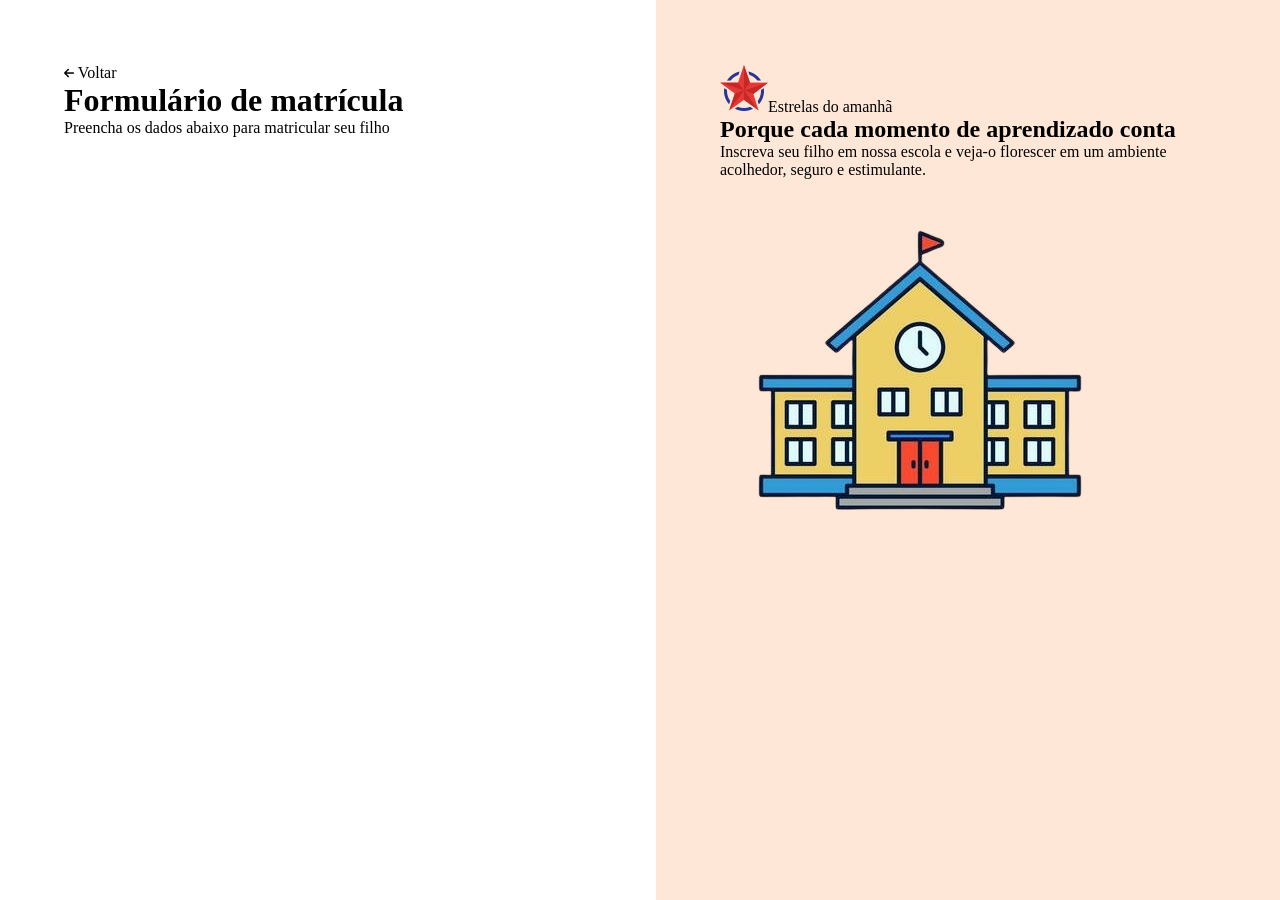
<file: index.html>
<!DOCTYPE html>
<html lang="en">
<head>

    <link rel="preconnect" href="https://fonts.googleapis.com">
    <link rel="preconnect" href="https://fonts.gstatic.com" crossorigin>
    <link href="https://fonts.googleapis.com/css2?family=Poppins:ital,wght@0,100;0,200;0,300;0,400;0,500;0,600;0,700;0,800;0,900;1,100;1,200;1,300;1,400;1,500;1,600;1,700;1,800;1,900&display=swap" rel="stylesheet">
    <meta charset="UTF-8">
    <meta name="viewport" content="width=device-width, initial-scale=1.0">
    <title>Estrelas do Amanhã</title>

    <link rel="stylesheet" href="/assets/css/index.css">
</head>
<body>
    <div class="app">
        <main>
            <div class="main-container">
                <div class="back">
                    <img class="voltar" src="/assets/icons/arrow.png" alt="">
                    <span>Voltar</span>
                </div>

                <h1>Formulário de matrícula</h1>
                <p>Preencha os dados abaixo para matricular seu filho</p>
            </div>
        </main>

        <aside>
            <div class="aside-container">
                <header>
                    <img src="/assets/icons/icons8-army-star-48.png" alt="" p>Estrelas do amanhã</p>            
                    <h2>
                        Porque cada momento de
                        <strong>
                            aprendizado 
                        </strong>
                        conta
                    </h2>
                    <p>
                        Inscreva seu filho em nossa escola e veja-o florescer em um ambiente acolhedor, seguro e estimulante.
                    </p>
                </header>

                <img src="/assets/icons/escola-para-colorir-768x1024-removebg-preview.png" alt="Ilustração de uma escola">
            </div>
        </aside>
    </div>
</body>
</html>
</file>
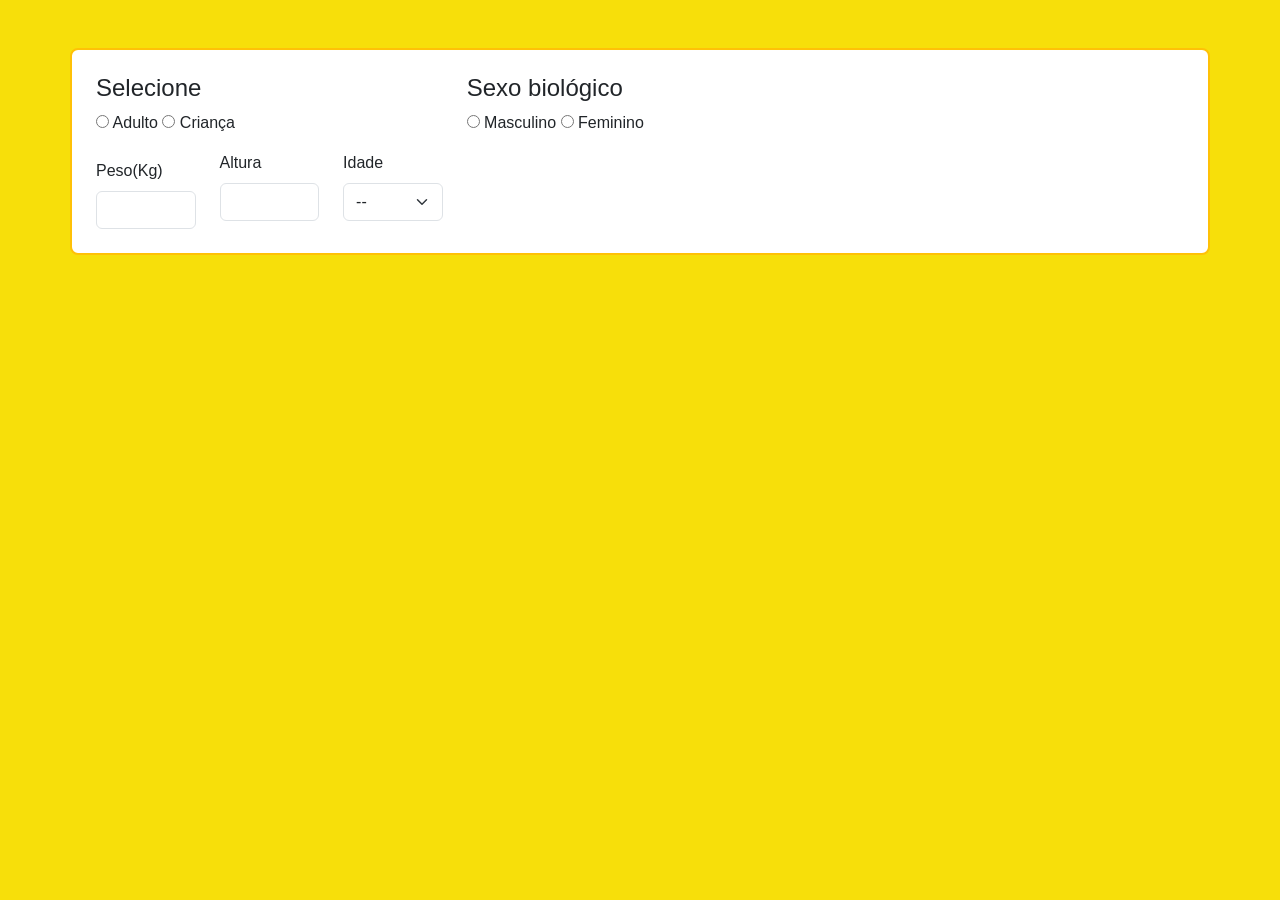
<file: calculadora-imc.html>
<!DOCTYPE html>
<html lang="pt-BR">
<head>
    <meta charset="UTF-8">
    <meta name="viewport" content="width=device-width, initial-scale=1.0">
    <title>Calculadora IMC</title>
    <link rel="stylesheet" href="assets/css/bootstrap.css">
    <link rel="stylesheet" href="assets/css/calculadora.css">
</head>
<body>
    <div class="container bg-white my-5 p-4 border border-warning border-2 rounded-3">
        <div class="row">
            <div class="col-6 col-sm-6 col-md-4">
                <!--linha contendo o tipo adulto ou criança-->
                <section class="row">
                    <div class="col-12 ">
                        <h4>Selecione</h4>
                        <label>
                            <input type="radio" name="tipo" value="adulto" onchange="atualizarSelecao('tipo')">
                            <span id="lblAdulto">Adulto</span>
                        </label>
                        <label>
                            <input type="radio" name="tipo" value="crianca" onchange="atualizarSelecao('tipo')">
                            <span id="lblCrianca">Criança</span>
                        </label>
                        <p class="text-muted small mt-2" id="infoIdade"></p>
                    </div>
                </section>
                <!-- linha contendo peso, altura e idade -->
                <section class="row">
                    <div class="col-sm-4">
                        <h5 class="mb-2"></h5>
                        <label for="peso" class="form-label">Peso(Kg)</label>
                        <input type="number" class="form-control" id="peso" step="0.1">
                    </div>
                    <div class="col-sm-4">
                        <label for="altura" class="form-label">Altura</label>
                        <input type="number" class="form-control" id="altura" step="0.01">
                    </div>
                    <div class="col-sm-4">
                        <label for="idade" class="form-label">Idade</label>
                        <select id="idade" class="form-select">
                            <option value="">--</option>
                        </select>
                    </div>
                </section>
            </div>
            <div class="col-6 col-sm-6 col-md-8 ">
                <h4>Sexo biológico</h4>
                <label>
                    <input type="radio" name="sexo" value="masculino" onchange="atualizarSelecao('sexo')">
                    <span id="lblMasculino">Masculino</span>
                </label>
                <label>
                    <input type="radio" name="sexo" value="feminino" onchange="atualizarSelecao('sexo')">
                    <span id="lblFeminino">Feminino</span>
                </label>
                <p class="sub-info" id="infoIdade"></p>
            </div>
        </div>
    </div>



    <script>
        function atualizarSelecao(grupo) {
            console.log("Entrei no atualizarSelecao: " + grupo)
            if (grupo === 'tipo') {
                const tipoSelecionado = document.querySelector('input[name="tipo"]:checked').value;
                const infoIdade = document.getElementById('infoIdade');

                if (tipoSelecionado === 'adulto') {
                    document.getElementById('lblAdulto').classList.add('laranja');
                    document.getElementById('lblCrianca').classList.remove('laranja');
                    infoIdade.textContent = "Acima de 19 anos";
                }
                else {
                    document.getElementById('lblCrianca').classList.add('laranja');
                    document.getElementById('lblAdulto').classList.remove('laranja');
                    infoIdade.textContent = "Abaixo de 19 anos";
                }
            }

            if (grupo === 'sexo') {
                const tipoSelecionado = document.querySelector('input[name="sexo"]:checked').value;

                if (tipoSelecionado === 'masculino') {
                    document.getElementById('lblMasculino').classList.add('laranja');
                    document.getElementById('lblFeminino').classList.remove('laranja');
                }
                else {
                    document.getElementById('lblFeminino').classList.add('laranja');
                    document.getElementById('lblMasculino').classList.remove('laranja');
                }
            }
        }
    </script>
</body>

</html>
</file>
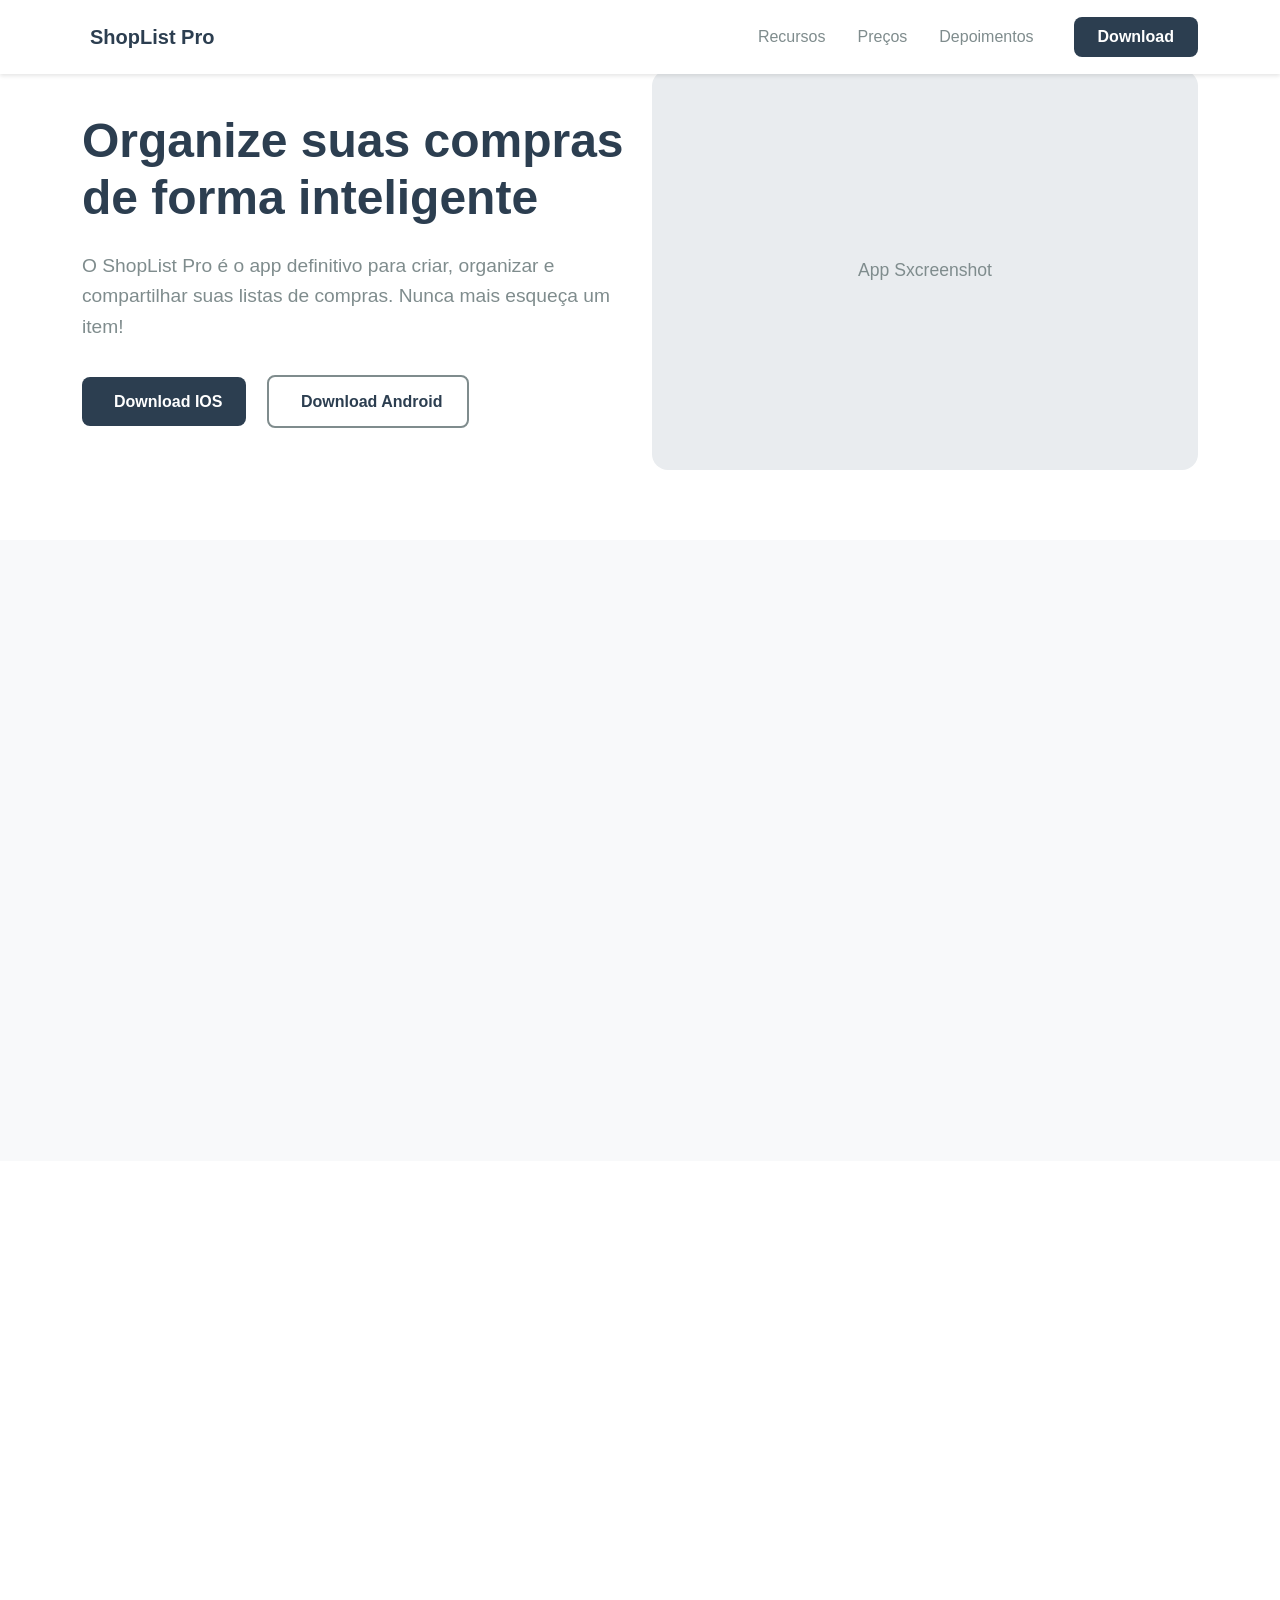
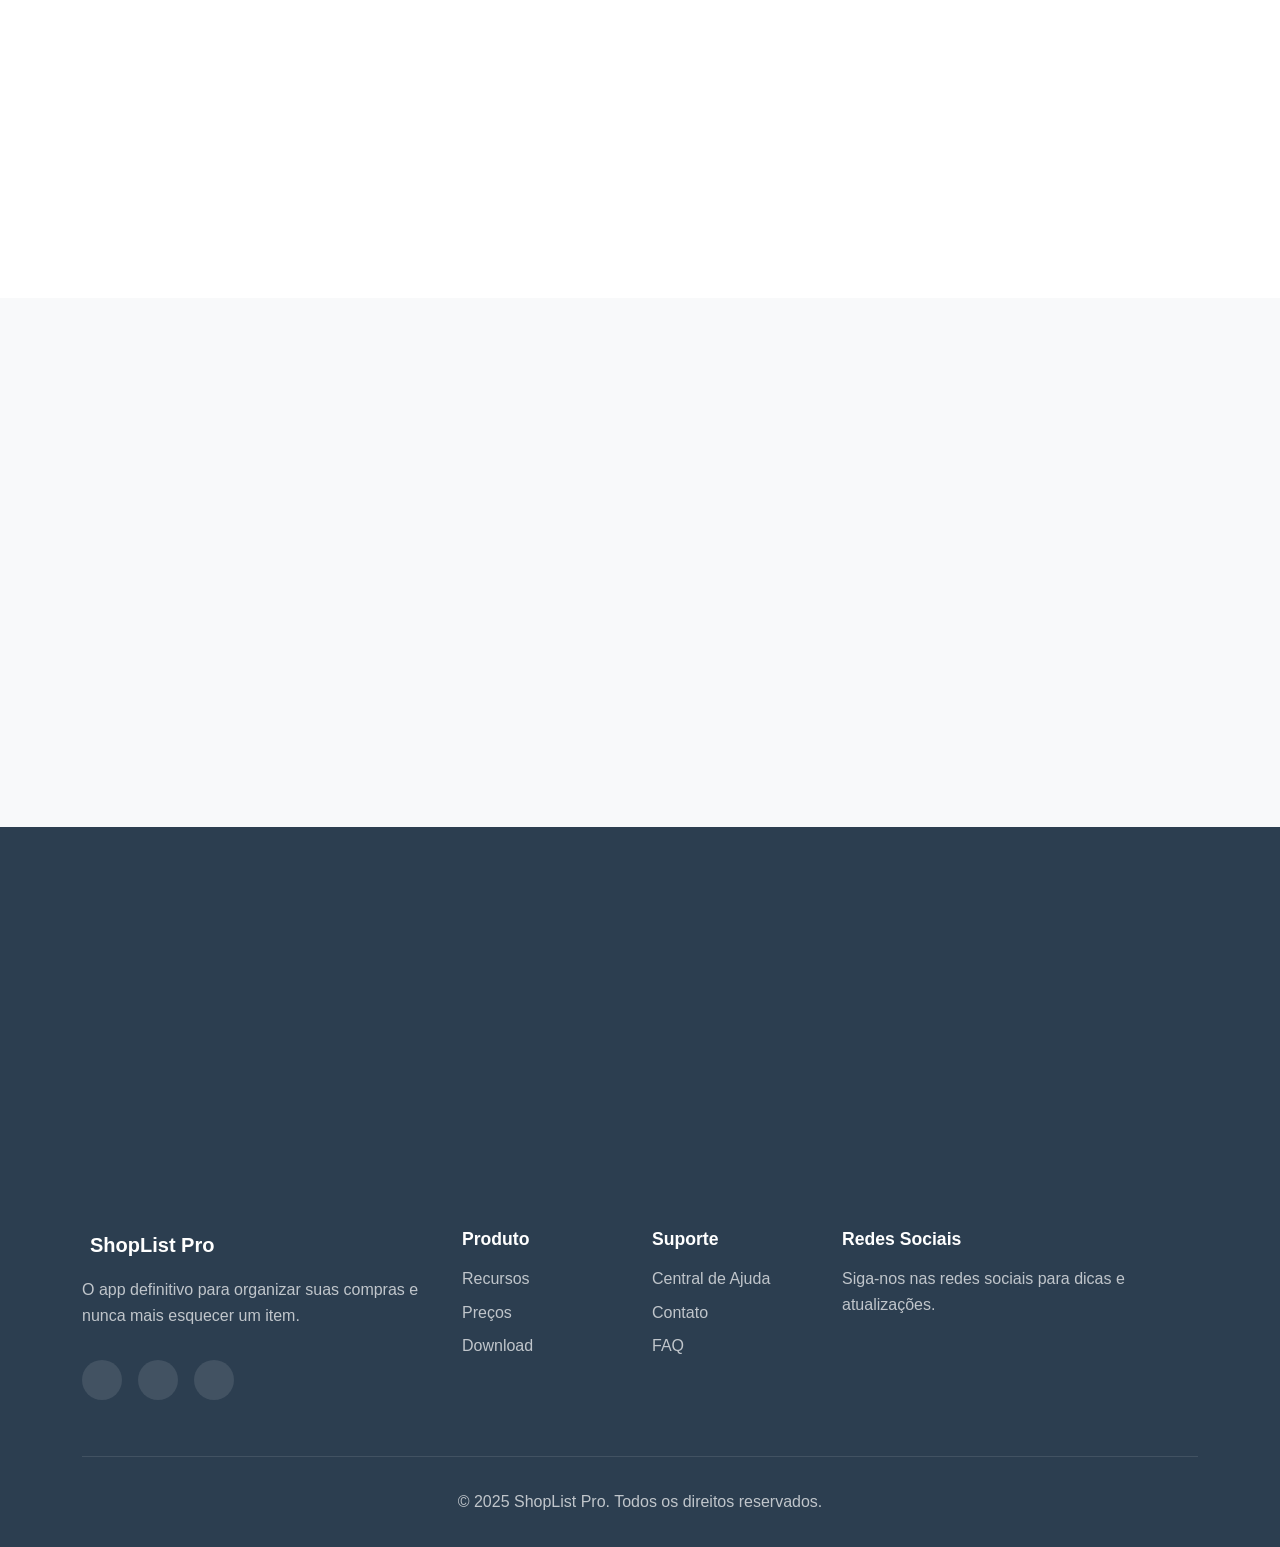
<file: landpage/lp-lista-compras.HTML>
<!DOCTYPE html>
<html lang="en">

<head>
    <meta charset="UTF-8">
    <meta name="viewport" content="width=device-width, initial-scale=1.0">
    <title>Super App - Lista de Compras</title>
    <link href="/assets/css/bootstrap.css" rel="stylesheet">
    <link href="/assets/css/style.css" rel="stylesheet">
</head>

<body>
    <header>
        <nav class="navbar navbar-expand-lg navbar-light navbar-custom fixed-top">
            <div class="container">
                <a class="navbar-brand d-flex align-items-center" href="#">
                    <i class="bi bi-list-check me-2"></i>
                    ShopList Pro
                </a>

                <button class="navbar-toggler" type="button"
                    data-bs-toggle="collapse"
                    data-bs-target="#navbarNav">
                    <span class="navbar-toggler-icon"></span>
                </button>

                <div class="collapse navbar-collapse" id="navbarNav">
                    <ul class="navbar-nav ms-auto me-4">
                        <li class="nav-item">
                            <a class="nav-link" href="#recursos">Recursos</a>
                        </li>
                        <li class="nav-item">
                            <a class="nav-link" href="#precos">Preços</a>
                        </li>
                        <li class="nav-item">
                            <a class="nav-link" href="#depoimentos">Depoimentos</a>
                        </li>
                    </ul>
                    <a href="#download" class="btn btn-download-header">Download</a>
                </div>
            </div>
        </nav>

        <!-- hero section-->
        <section class="hero-section">
            <div class="container">
                <div class="row align-items-center">
                    <div class="col-lg-6">
                        <h1 class="hero-title fade-in-up">
                            Organize suas compras de forma inteligente
                        </h1>
                        <p class="hero-subtitle fade-in-up">
                            O ShopList Pro é o app definitivo para criar, organizar e compartilhar suas listas de compras. Nunca mais esqueça um item!
                        </p>
                        <div class="fade-in-up">
                            <a href="#" class="btn-ios">
                                <i class="bi bi-apple"></i>
                                Download IOS
                            </a>
                            <a href="#" class="btn-android">
                                <i class="bi bi-google-play"></i>
                                Download Android
                            </a>
                        </div>
                    </div>
                    <div class="col-lg-6">
                        <div class="hero-image">
                            App Sxcreenshot
                        </div>
                    </div>
                </div>
            </div>
        </section>

        <!-- features section -->
        <section id="recursos" class="features-section">
            <div class="container">
                <h2 class="features-title animate-on-scroll">Recursos que fazem a diferença</h2>
                <p class="features-subtitle animate-on-scroll">
                    Descubra por que milhares de pessoas escolhem o ShopList Pro
                </p>
                
                <div class="row g-4">
                    <div class="col-lg-4 col-md-6">
                        <div class="feature-card animate-on-scroll">
                            <div class="feature-icon">
                                <i class="bi bi-share"></i>
                            </div>
                            <h3 class="feature-title">Compartilhamento em tempo real</h3>
                            <p class="feature-description">
                                Compartilhe suas listas com família e amigos. Todos podem adicionar itens simultaneamente.
                            </p>
                        </div>
                    </div>
                    
                    <div class="col-lg-4 col-md-6">
                        <div class="feature-card animate-on-scroll">
                            <div class="feature-icon">
                                <i class="bi bi-lightbulb"></i>
                            </div>
                            <h3 class="feature-title">Sugestões inteligentes</h3>
                            <p class="feature-description">
                                IA que aprende seus hábitos e sugere produtos baseados no seu histórico de compras.
                            </p>
                        </div>
                    </div>
                    
                    <div class="col-lg-4 col-md-6">
                        <div class="feature-card animate-on-scroll">
                            <div class="feature-icon">
                                <i class="bi bi-geo-alt"></i>
                            </div>
                            <h3 class="feature-title">Organização por localização</h3>
                            <p class="feature-description">
                                Organize itens por corredores do supermercado para uma compra mais eficiente.
                            </p>
                        </div>
                    </div>
                </div>
            </div>
        </section>

        <!-- pricing section -->
         <section id="precos" class="pricing-section">
            <div class="container">
                <h2 class="pricing-title animate-on-scroll">Planos para todas as necessidades</h2>
                <p class="pricing-subtitle animate-on-scroll">Escolha o ideal para você</p>

                <div class="row justify-content-center g-4">
                    <div class="col-lg-4 col-md-6">
                        <div class="pricing-card animate-on-scroll">
                            <h3 class="pricing-price">Gratuito</h3>
                            <div class="pricing-price">R$ 0<span class="pricing-period">/mês</span></div>
                            <ul class="pricing-features">
                                <li>Até 5 listas</li>
                                <li>Compartilhamento básico</li>
                                <li>Sincronização em nuvem</li>
                            </ul>
                            <a href="#" class="btn-pricing btn-pricing-free">Começar grátis</a>
                        </div>
                    </div>

                    <div class="col-lg-4 col-md-6">
                        <div class="pricing-card featured animate-on-scroll">
                            <div class="pricing-badge">Mais popular</div>
                            <h3 class="pricing-plan">Premium</h3>
                            <div class="pricing-plan">R$ 9,90 <span class="pricing-period">/mês</span></div>
                            <ul class="pricing-features">
                                <li>Listas limitadas</li>
                                <li>Sugestões inteligentes</li>
                                <li>Organização por localização</li>
                                <li>Relatórios de gastos</li>
                            </ul>
                            <a href="#" class="btn-pricing btn-pricing-premium">Assinar Premium</a>
                        </div>
                    </div>
                </div>
            </div>
         </section>

         <!-- testimonials section -->
         <section id="depoimentos" class="testimonials-section">
            <div class="container">
                <h2 class="testimonials-title animate-on-scroll">O que nossos usuários dizem</h2>
                
                <div class="row g-4">
                    <div class="col-lg-4 col-md-6">
                        <div class="testimonial-card animate-on-scroll">
                            <div class="testimonial-header">
                                <div class="testimonial-avatar">MS</div>
                                <div>
                                    <div class="testimonial-name">Maria Silva</div>
                                    <div class="testimonial-stars">★★★★★</div>
                                </div>
                            </div>
                            <p class="testimonial-text">
                                "Revolucionou minhas compras! Agora meu marido e eu compartilhamos listas. A lista sempre fica mais completa!"
                            </p>
                        </div>
                    </div>
                    
                    <div class="col-lg-4 col-md-6">
                        <div class="testimonial-card animate-on-scroll">
                            <div class="testimonial-header">
                                <div class="testimonial-avatar">JS</div>
                                <div>
                                    <div class="testimonial-name">João Santos</div>
                                    <div class="testimonial-stars">★★★★★</div>
                                </div>
                            </div>
                            <p class="testimonial-text">
                                "As sugestões inteligentes são incríveis! O app aprende o que eu costumo comprar e me ajuda a não esquecer nada."
                            </p>
                        </div>
                    </div>
                    
                    <div class="col-lg-4 col-md-6">
                        <div class="testimonial-card animate-on-scroll">
                            <div class="testimonial-header">
                                <div class="testimonial-avatar">AC</div>
                                <div>
                                    <div class="testimonial-name">ana Costa</div>
                                    <div class="testimonial-stars">★★★★★</div>
                                </div>
                            </div>
                            <p class="testimonial-text">
                                "A organização por corredores do supermercado economiza muito tempo. Minhas compras ficaram muito mais eficientes!"
                            </p>
                        </div>
                    </div>
                </div>
            </div>
        </section>

        <!-- cta section-->
        <section id="download" class="cta-section">
            <div class="container text-center">
                <h2 class="cta-title animate-on-scroll">Pronto para organizar suas compras?</h2>
                <p class="cta-subtitle animate-on-scroll">
                    Junte-se a mais de 100.000 usuários que já transformaram sua forma de fazer compras
                </p>
                <div class="cta-buttons animate-on-scroll">
                    <a href="#" class="btn-cta-ios">
                        <i class="bi bi-apple"></i>
                        Download iOS
                    </a>
                    <a href="#" class="btn-cta-android">
                        <i class="bi bi-google-play"></i>
                        Download Android
                    </a>
                </div>
            </div>
        </section>
    
        <!-- footer -->
        <footer class="footer">
            <div class="container">
                <div class="row">
                    <div class="col-lg-4 col-md-6 mb-4">
                        <div class="footer-brand">
                            <i class="bi bi-list-check me-2"></i>
                            ShopList Pro
                        </div>
                        <p class="footer-description">
                            O app definitivo para organizar suas compras e nunca mais esquecer um item.
                        </p>
                        <div class="social-links">
                            <a href="#" class="social-link"><i class="bi bi-facebook"></i></a>
                            <a href="#" class="social-link"><i class="bi bi-twitter"></i></a>
                            <a href="#" class="social-link"><i class="bi bi-instagram"></i></a>
                        </div>
                    </div>
                    
                    <div class="col-lg-2 col-md-3 col-sm-6 mb-4">
                        <h5 class="footer-title">Produto</h5>
                        <ul class="footer-links">
                            <li><a href="#">Recursos</a></li>
                            <li><a href="#">Preços</a></li>
                            <li><a href="#">Download</a></li>
                        </ul>
                    </div>
                    
                    <div class="col-lg-2 col-md-3 col-sm-6 mb-4">
                        <h5 class="footer-title">Suporte</h5>
                        <ul class="footer-links">
                            <li><a href="#">Central de Ajuda</a></li>
                            <li><a href="#">Contato</a></li>
                            <li><a href="#">FAQ</a></li>
                        </ul>
                    </div>
                    
                    <div class="col-lg-4 col-md-12 mb-4">
                        <h5 class="footer-title">Redes Sociais</h5>
                        <p class="footer-description">
                            Siga-nos nas redes sociais para dicas e atualizações.
                        </p>
                    </div>
                </div>
                
                <div class="footer-bottom">
                    <p>&copy; 2025 ShopList Pro. Todos os direitos reservados.</p>
                </div>
            </div>
        </footer>
</body>

</html>
</file>
<file: assets/css/index.css>
@import url(global.css);
@import url(layout.css);
</file>
<file: assets/css/calculadora.css>
body {
    font-family: Arial, sans-serif;
    background-color: #f7df0a;
    margin: 0;
    padding: 0; 
}

.laranja {
    color: orange;
}
</file>
<file: assets/css/style.css>
/* ===== CUSTOM CSS VARIABLES ===== */
:root {
    --primary-color: #2c3e50;
    --secondary-color: #34495e;
    --accent-color: #3498db;
    --success-color: #27ae60;
    --text-dark: #2c3e50;
    --text-muted: #7f8c8d;
    --bg-light: #f8f9fa;
    --bg-dark: #2c3e50;
    --border-radius: 8px;
    --box-shadow: 0 4px 6px rgba(0, 0, 0, 0.1);
  }
  
  /* ===== GLOBAL STYLES ===== */
  body {
    font-family: -apple-system, BlinkMacSystemFont, 'Segoe UI', Roboto, 'Helvetica Neue', Arial, sans-serif;
    line-height: 1.6;
    color: var(--text-dark);
  }
  
  /* ===== HEADER/NAVBAR ===== */
  .navbar-custom {
    background-color: white;
    box-shadow: 0 2px 4px rgba(0,0,0,0.1);
    padding: 1rem 0;
  }
  
  .navbar-brand {
    font-weight: 700;
    color: var(--text-dark) !important;
    font-size: 1.25rem;
  }
  
  .navbar-nav .nav-link {
    color: var(--text-muted) !important;
    font-weight: 500;
    margin: 0 0.5rem;
    transition: color 0.3s ease;
  }
  
  .navbar-nav .nav-link:hover {
    color: var(--primary-color) !important;
  }
  
  .btn-download-header {
    background-color: var(--primary-color);
    color: white;
    border: none;
    padding: 0.5rem 1.5rem;
    border-radius: var(--border-radius);
    font-weight: 600;
    transition: all 0.3s ease;
  }
  
  .btn-download-header:hover {
    background-color: var(--secondary-color);
    transform: translateY(-2px);
  }
  
  /* ===== HERO SECTION ===== */
  .hero-section {
    padding: 4rem 0;
    min-height: 60vh;
    display: flex;
    align-items: center;
  }
  
  .hero-title {
    font-size: 3rem;
    font-weight: 700;
    line-height: 1.2;
    color: var(--text-dark);
    margin-bottom: 1.5rem;
  }
  
  .hero-subtitle {
    font-size: 1.2rem;
    color: var(--text-muted);
    margin-bottom: 2rem;
    line-height: 1.6;
  }
  
  .btn-ios {
    background-color: var(--primary-color);
    color: white;
    border: none;
    padding: 0.75rem 1.5rem;
    border-radius: var(--border-radius);
    font-weight: 600;
    text-decoration: none;
    display: inline-flex;
    align-items: center;
    gap: 0.5rem;
    transition: all 0.3s ease;
    margin-right: 1rem;
  }
  
  .btn-ios:hover {
    background-color: var(--secondary-color);
    color: white;
    transform: translateY(-2px);
    text-decoration: none;
  }
  
  .btn-android {
    background-color: transparent;
    color: var(--text-dark);
    border: 2px solid var(--text-muted);
    padding: 0.75rem 1.5rem;
    border-radius: var(--border-radius);
    font-weight: 600;
    text-decoration: none;
    display: inline-flex;
    align-items: center;
    gap: 0.5rem;
    transition: all 0.3s ease;
  }
  
  .btn-android:hover {
    border-color: var(--primary-color);
    color: var(--primary-color);
    text-decoration: none;
  }
  
  .hero-image {
    background-color: #e9ecef;
    border-radius: 1rem;
    height: 400px;
    display: flex;
    align-items: center;
    justify-content: center;
    color: var(--text-muted);
    font-size: 1.1rem;
  }
  
  /* ===== FEATURES SECTION ===== */
  .features-section {
    padding: 5rem 0;
    background-color: var(--bg-light);
  }
  
  .features-title {
    font-size: 2.5rem;
    font-weight: 700;
    text-align: center;
    margin-bottom: 1rem;
    color: var(--text-dark);
  }
  
  .features-subtitle {
    text-align: center;
    color: var(--text-muted);
    margin-bottom: 4rem;
    font-size: 1.1rem;
  }
  
  .feature-card {
    text-align: center;
    padding: 2rem;
    background: white;
    border-radius: var(--border-radius);
    box-shadow: var(--box-shadow);
    height: 100%;
    transition: transform 0.3s ease;
  }
  
  .feature-card:hover {
    transform: translateY(-5px);
  }
  
  .feature-icon {
    width: 60px;
    height: 60px;
    background-color: var(--bg-light);
    border-radius: 50%;
    display: flex;
    align-items: center;
    justify-content: center;
    margin: 0 auto 1.5rem;
    color: var(--primary-color);
    font-size: 1.5rem;
  }
  
  .feature-title {
    font-size: 1.25rem;
    font-weight: 600;
    margin-bottom: 1rem;
    color: var(--text-dark);
  }
  
  .feature-description {
    color: var(--text-muted);
    line-height: 1.6;
  }
  
  /* ===== PRICING SECTION ===== */
  .pricing-section {
    padding: 5rem 0;
  }
  
  .pricing-title {
    font-size: 2.5rem;
    font-weight: 700;
    text-align: center;
    margin-bottom: 1rem;
    color: var(--text-dark);
  }
  
  .pricing-subtitle {
    text-align: center;
    color: var(--text-muted);
    margin-bottom: 4rem;
    font-size: 1.1rem;
  }
  
  .pricing-card {
    background: white;
    border-radius: var(--border-radius);
    box-shadow: var(--box-shadow);
    padding: 2rem;
    height: 100%;
    position: relative;
    transition: transform 0.3s ease;
  }
  
  .pricing-card:hover {
    transform: translateY(-5px);
  }
  
  .pricing-card.featured {
    background: var(--primary-color);
    color: white;
    transform: scale(1.05);
  }
  
  .pricing-card.featured:hover {
    transform: scale(1.08) translateY(-5px);
  }
  
  .pricing-badge {
    position: absolute;
    top: -10px;
    left: 50%;
    transform: translateX(-50%);
    background: var(--success-color);
    color: white;
    padding: 0.25rem 1rem;
    border-radius: 20px;
    font-size: 0.875rem;
    font-weight: 600;
  }
  
  .pricing-plan {
    font-size: 1.5rem;
    font-weight: 700;
    margin-bottom: 1rem;
  }
  
  .pricing-price {
    font-size: 3rem;
    font-weight: 700;
    margin-bottom: 0.5rem;
  }
  
  .pricing-period {
    color: var(--text-muted);
    margin-bottom: 2rem;
  }
  
  .pricing-card.featured .pricing-period {
    color: rgba(255, 255, 255, 0.8);
  }
  
  .pricing-features {
    list-style: none;
    padding: 0;
    margin-bottom: 2rem;
  }
  
  .pricing-features li {
    padding: 0.5rem 0;
    display: flex;
    align-items: center;
  }
  
  .pricing-features li:before {
    content: "✓";
    color: var(--success-color);
    font-weight: bold;
    margin-right: 0.75rem;
  }
  
  .pricing-card.featured .pricing-features li:before {
    color: #fff;
  }
  
  .btn-pricing {
    width: 100%;
    padding: 0.75rem;
    border-radius: var(--border-radius);
    font-weight: 600;
    text-decoration: none;
    text-align: center;
    transition: all 0.3s ease;
    display: block;
  }
  
  .btn-pricing-free {
    background-color: var(--bg-light);
    color: var(--text-dark);
    border: none;
  }
  
  .btn-pricing-free:hover {
    background-color: var(--primary-color);
    color: white;
    text-decoration: none;
  }
  
  .btn-pricing-premium {
    background-color: white;
    color: var(--primary-color);
    border: none;
  }
  
  .btn-pricing-premium:hover {
    background-color: var(--bg-light);
    text-decoration: none;
  }
  
  /* ===== TESTIMONIALS SECTION ===== */
  .testimonials-section {
    padding: 5rem 0;
    background-color: var(--bg-light);
  }
  
  .testimonials-title {
    font-size: 2.5rem;
    font-weight: 700;
    text-align: center;
    margin-bottom: 4rem;
    color: var(--text-dark);
  }
  
  .testimonial-card {
    background: white;
    border-radius: var(--border-radius);
    box-shadow: var(--box-shadow);
    padding: 2rem;
    height: 100%;
    transition: transform 0.3s ease;
  }
  
  .testimonial-card:hover {
    transform: translateY(-5px);
  }
  
  .testimonial-header {
    display: flex;
    align-items: center;
    margin-bottom: 1rem;
  }
  
  .testimonial-avatar {
    width: 50px;
    height: 50px;
    background-color: var(--bg-light);
    border-radius: 50%;
    margin-right: 1rem;
    display: flex;
    align-items: center;
    justify-content: center;
    font-weight: 600;
    color: var(--primary-color);
  }
  
  .testimonial-name {
    font-weight: 600;
    color: var(--text-dark);
  }
  
  .testimonial-stars {
    color: #ffc107;
    margin-bottom: 0.5rem;
  }
  
  .testimonial-text {
    color: var(--text-muted);
    line-height: 1.6;
    font-style: italic;
  }
  
  /* ===== CTA SECTION ===== */
  .cta-section {
    padding: 5rem 0;
    background: var(--bg-dark);
    color: white;
  }
  
  .cta-title {
    font-size: 2.5rem;
    font-weight: 700;
    text-align: center;
    margin-bottom: 1rem;
  }
  
  .cta-subtitle {
    text-align: center;
    margin-bottom: 3rem;
    font-size: 1.1rem;
    opacity: 0.9;
  }
  
  .cta-buttons {
    display: flex;
    justify-content: center;
    gap: 1rem;
    flex-wrap: wrap;
  }
  
  .btn-cta-ios {
    background-color: white;
    color: var(--primary-color);
    border: none;
    padding: 0.75rem 1.5rem;
    border-radius: var(--border-radius);
    font-weight: 600;
    text-decoration: none;
    display: inline-flex;
    align-items: center;
    gap: 0.5rem;
    transition: all 0.3s ease;
  }
  
  .btn-cta-ios:hover {
    background-color: var(--bg-light);
    color: var(--primary-color);
    text-decoration: none;
    transform: translateY(-2px);
  }
  
  .btn-cta-android {
    background-color: transparent;
    color: white;
    border: 2px solid white;
    padding: 0.75rem 1.5rem;
    border-radius: var(--border-radius);
    font-weight: 600;
    text-decoration: none;
    display: inline-flex;
    align-items: center;
    gap: 0.5rem;
    transition: all 0.3s ease;
  }
  
  .btn-cta-android:hover {
    background-color: white;
    color: var(--primary-color);
    text-decoration: none;
  }
  
  /* ===== FOOTER ===== */
  .footer {
    background: var(--bg-dark);
    color: white;
    padding: 3rem 0 1rem;
  }
  
  .footer-brand {
    font-weight: 700;
    font-size: 1.25rem;
    margin-bottom: 1rem;
  }
  
  .footer-description {
    color: rgba(255, 255, 255, 0.7);
    margin-bottom: 2rem;
    line-height: 1.6;
  }
  
  .footer-title {
    font-weight: 600;
    margin-bottom: 1rem;
    font-size: 1.1rem;
  }
  
  .footer-links {
    list-style: none;
    padding: 0;
  }
  
  .footer-links li {
    margin-bottom: 0.5rem;
  }
  
  .footer-links a {
    color: rgba(255, 255, 255, 0.7);
    text-decoration: none;
    transition: color 0.3s ease;
  }
  
  .footer-links a:hover {
    color: white;
  }
  
  .social-links {
    display: flex;
    gap: 1rem;
    margin-top: 1rem;
  }
  
  .social-link {
    display: inline-flex;
    align-items: center;
    justify-content: center;
    width: 40px;
    height: 40px;
    background-color: rgba(255, 255, 255, 0.1);
    border-radius: 50%;
    color: white;
    text-decoration: none;
    transition: all 0.3s ease;
  }
  
  .social-link:hover {
    background-color: rgba(255, 255, 255, 0.2);
    color: white;
    transform: translateY(-2px);
  }
  
  .footer-bottom {
    border-top: 1px solid rgba(255, 255, 255, 0.1);
    margin-top: 2rem;
    padding-top: 2rem;
    text-align: center;
    color: rgba(255, 255, 255, 0.7);
  }
  
  /* ===== RESPONSIVE DESIGN ===== */
  @media (max-width: 768px) {
    .hero-title {
      font-size: 2rem;
    }
    
    .hero-subtitle {
      font-size: 1rem;
    }
    
    .features-title,
    .pricing-title,
    .testimonials-title,
    .cta-title {
      font-size: 2rem;
    }
    
    .pricing-card.featured {
      transform: none;
    }
    
    .pricing-card.featured:hover {
      transform: translateY(-5px);
    }
    
    .cta-buttons {
      flex-direction: column;
      align-items: center;
    }
    
    .btn-ios,
    .btn-android,
    .btn-cta-ios,
    .btn-cta-android {
      margin: 0.5rem 0;
    }
  }
  
  @media (max-width: 576px) {
    .hero-section {
      padding: 2rem 0;
    }
    
    .features-section,
    .pricing-section,
    .testimonials-section,
    .cta-section {
      padding: 3rem 0;
    }
    
    .feature-card,
    .pricing-card,
    .testimonial-card {
      margin-bottom: 2rem;
    }
  }
  
  /* ===== UTILITY CLASSES ===== */
  .text-gradient {
    background: linear-gradient(135deg, var(--primary-color), var(--accent-color));
    -webkit-background-clip: text;
    -webkit-text-fill-color: transparent;
    background-clip: text;
  }
  
  .shadow-custom {
    box-shadow: var(--box-shadow) !important;
  }
  
  .border-radius-custom {
    border-radius: var(--border-radius) !important;
  }
  
  /* ===== ANIMATIONS ===== */
  @keyframes fadeInUp {
    from {
      opacity: 0;
      transform: translateY(30px);
    }
    to {
      opacity: 1;
      transform: translateY(0);
    }
  }
  
  .fade-in-up {
    animation: fadeInUp 0.6s ease-out;
  }
  
  .animate-on-scroll {
    opacity: 0;
    transform: translateY(30px);
    transition: all 0.6s ease-out;
  }
  
  .animate-on-scroll.animate {
    opacity: 1;
    transform: translateY(0);
  }
</file>
